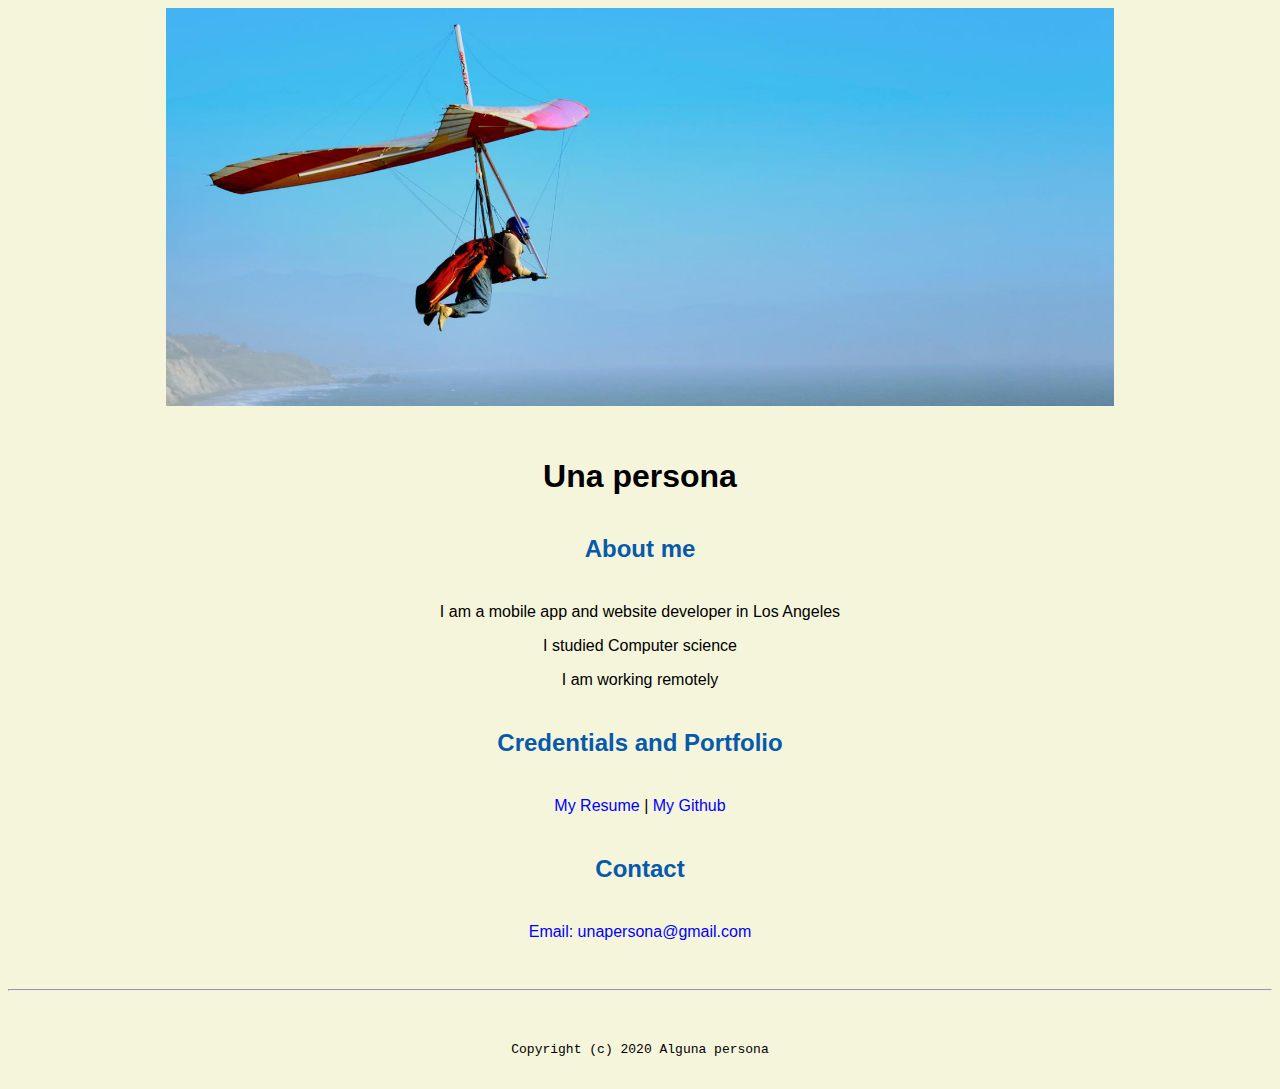
<file: index.html>
<!doctype html>

<!-- this is a comment for human! -->

<html lang="en">

  <header>
<title>Una persona</title>
<link rel="stylesheet" href="css/master.css">
<link rel="favIconIcon" href="favicon.ico" type="image/x-icon">
<link rel="shortcut" href="favicon.ico" type="image/x-icon">
<meta name="viewport" content="widht-device.width, initial-scale=1, shrink-to-fit-no">
<meta name="name" content="Harrison Kong's Portal">
<meta name="robots" content="noindex, nofollow">
  </header>

  <body>
    <img src="images/banner.jpg" width="75% alt="banner" ">
<h1>Una persona</h1>
<h2>About me</h2>
<p>I am a mobile app and website developer in Los Angeles</p>
<p>I studied Computer science</p>
<p>I am working remotely</p>
<h2>Credentials and Portfolio</h2>
<p><a href="resume.html" target="_blank">My Resume</a> | <a href="https://github.com/harrisonkong" target="_blank">My Github</a></p>
<h2>Contact </h2>

<p><a href="mailto:unapersona@gmail.com">Email: unapersona@gmail.com</a></p>
  </body>

  <footer>
<hr>
<code> Copyright (c) 2020 Alguna persona </code>
  </footer>

</html>
</file>
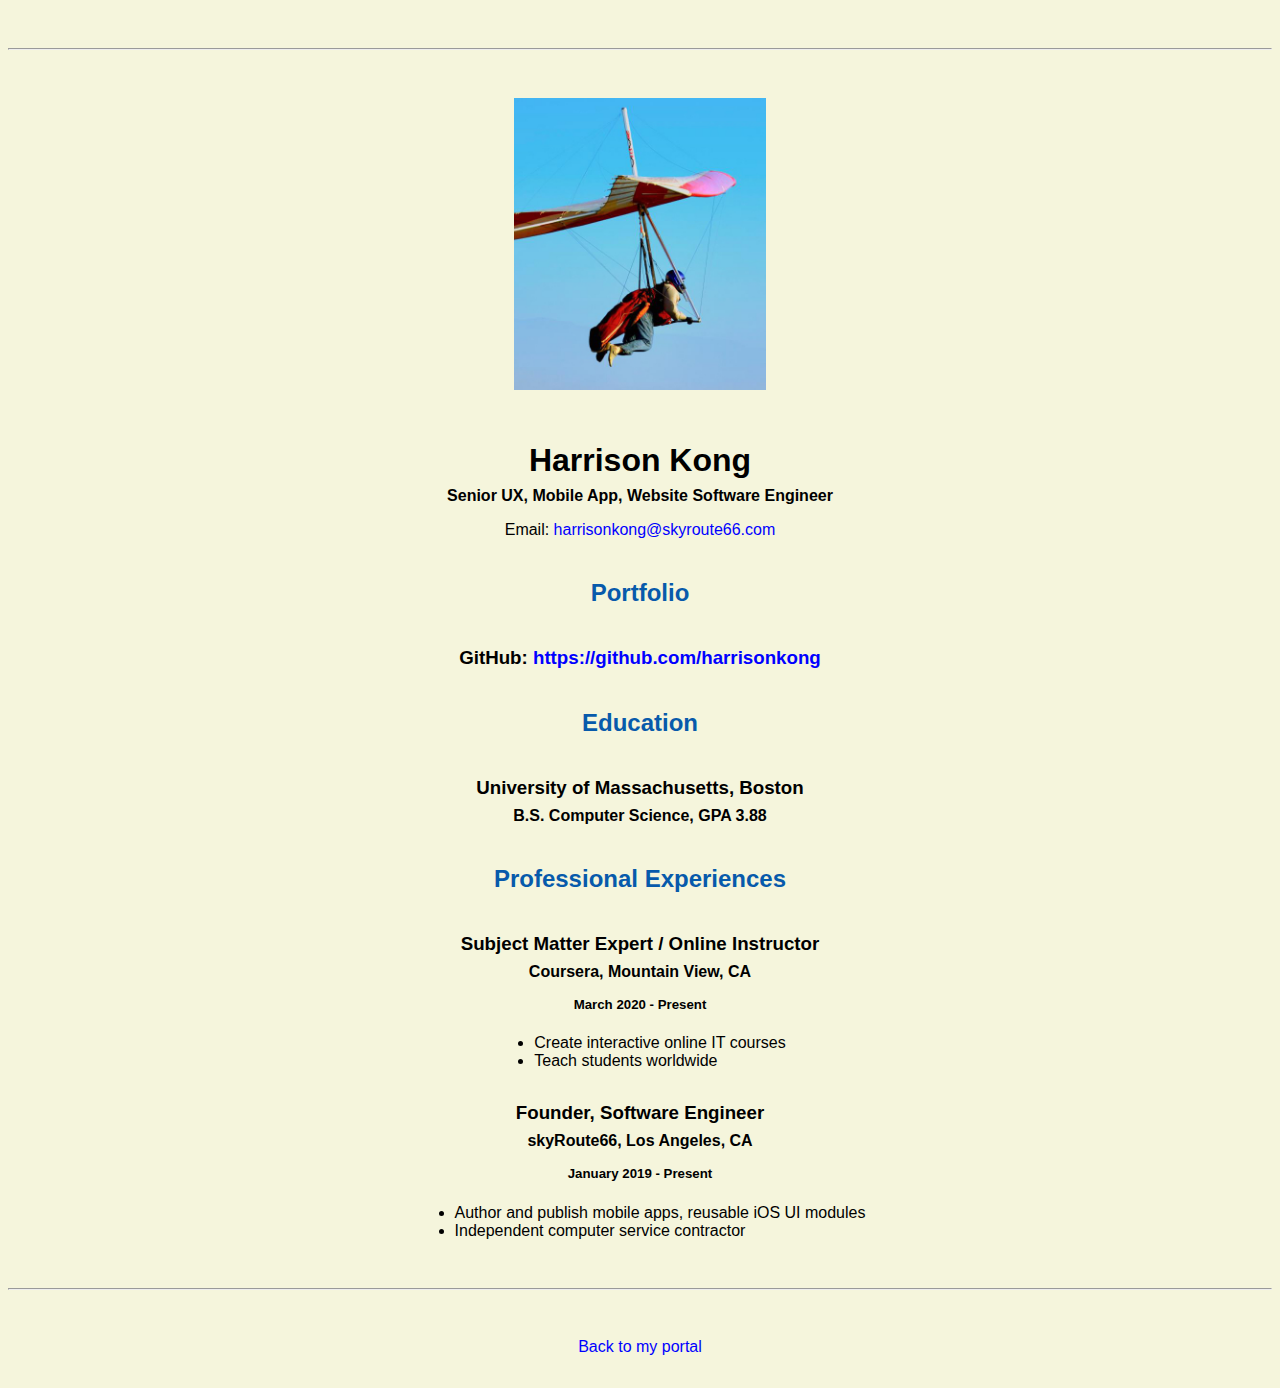
<file: resume.html>
<!doctype html>

<!-- this is a comment for human! -->

<html lang="en">

  <header>
    <title>Harrison Kong's Resume</title>
    <link rel="stylesheet" href="css/master.css">
    <link rel="favIconIcon" href="favicon.ico" type="image/x-icon">
    <link rel="shortcut" href="favicon.ico" type="image/x-icon">
    <meta name="viewport" content="widht-device.width, initial-scale=1, shrink-to-fit-no">
    <meta name="name" content="Harrison Kong's Portal">
    <meta name="robots" content="noindex, nofollow">

  </header>

  <body>
    <hr>

    <img src="images/headshot.jpg" alt="Harrison Kong's headshot" width="20%">

    <h1>Harrison Kong</h1>
    <h4>Senior UX, Mobile App, Website Software Engineer</h4>

    <p>Email: <a href="mailto:harrisonkong@skyroute66.com" target="_blank">harrisonkong@skyroute66.com</a></p>
    <!-- don't post physical address, personal phone number or other personal information on the web! -->

    <h2>Portfolio</h2>
      <h3>GitHub: <a href="https://github.com/harrisonkong" target="_blank">https://github.com/harrisonkong</a></h3>

    <h2>Education</h2>

    <h3>University of Massachusetts, Boston</h3>
    <h4>B.S. Computer Science, GPA 3.88</h4>

    <h2>Professional Experiences</h2>

    <h3>Subject Matter Expert / Online Instructor</h3>
    <h4>Coursera, Mountain View, CA</h4>
    <h5>March 2020 - Present</h5>
      <ul>
        <li>Create interactive online IT courses</li>
        <li>Teach students worldwide</li>
      </ul>

    <h3>Founder, Software Engineer</h3>
    <h4>skyRoute66, Los Angeles, CA</h4>
    <h5>January 2019 - Present</h5>
      <ul>
        <li>Author and publish mobile apps, reusable iOS UI modules</li>
        <li>Independent computer service contractor</li>
      </ul>
  </body>

  <footer>
  <hr>
  <p><a href="index.html">Back to my portal</a><p>
  </footer>

</html>
</file>
<file: css/master.css>
/* Cascading stylesheet for the website */

/* Text inside these asterisks and slashes are comments for human */

  a {
    color: blue;
    /* set the text color to blue here */
    text-decoration: none; /* This means we do not want hyperlinks to be underlined */
  }

  a:hover {
    color:red;/* set the text color to red here */
    text-decoration: none; /* This means we do not want hyperlinks to be underlined */
  }

  body {
    background-color: beige;
    color: black;
    font-family: Arial, Helvetica, sans-serif;
    text-align: center;

    /* set the background color here */
    /* set the text color to black here */
    /* set the font here */
    /* set the text alignment here */
   }

  footer {
    margin-top: 2rem;
    margin-bottom: 2rem;
  }

  h1 {
    margin-bottom: 0.5rem;
    margin-top: 3rem;
   }

  h2 {
    margin-bottom: 2.5rem;
    margin-top:2.5rem;
    color: #075AAB;

   }

  h3 {
    margin-bottom: 0;
    margin-top: 2rem;
  }

  h4 {
    margin-bottom: 1rem;
    margin-top: 0.5rem;
  }

  h5 {
    margin-top: 0.5rem;
  }

  hr {
    margin-bottom: 3rem;
    margin-top: 3rem;
  }

  /* this controls how the bullet points in the resume page looks */
  ul {
    display: table;
    margin: 0 auto;
    text-align: left;
  }
</file>
